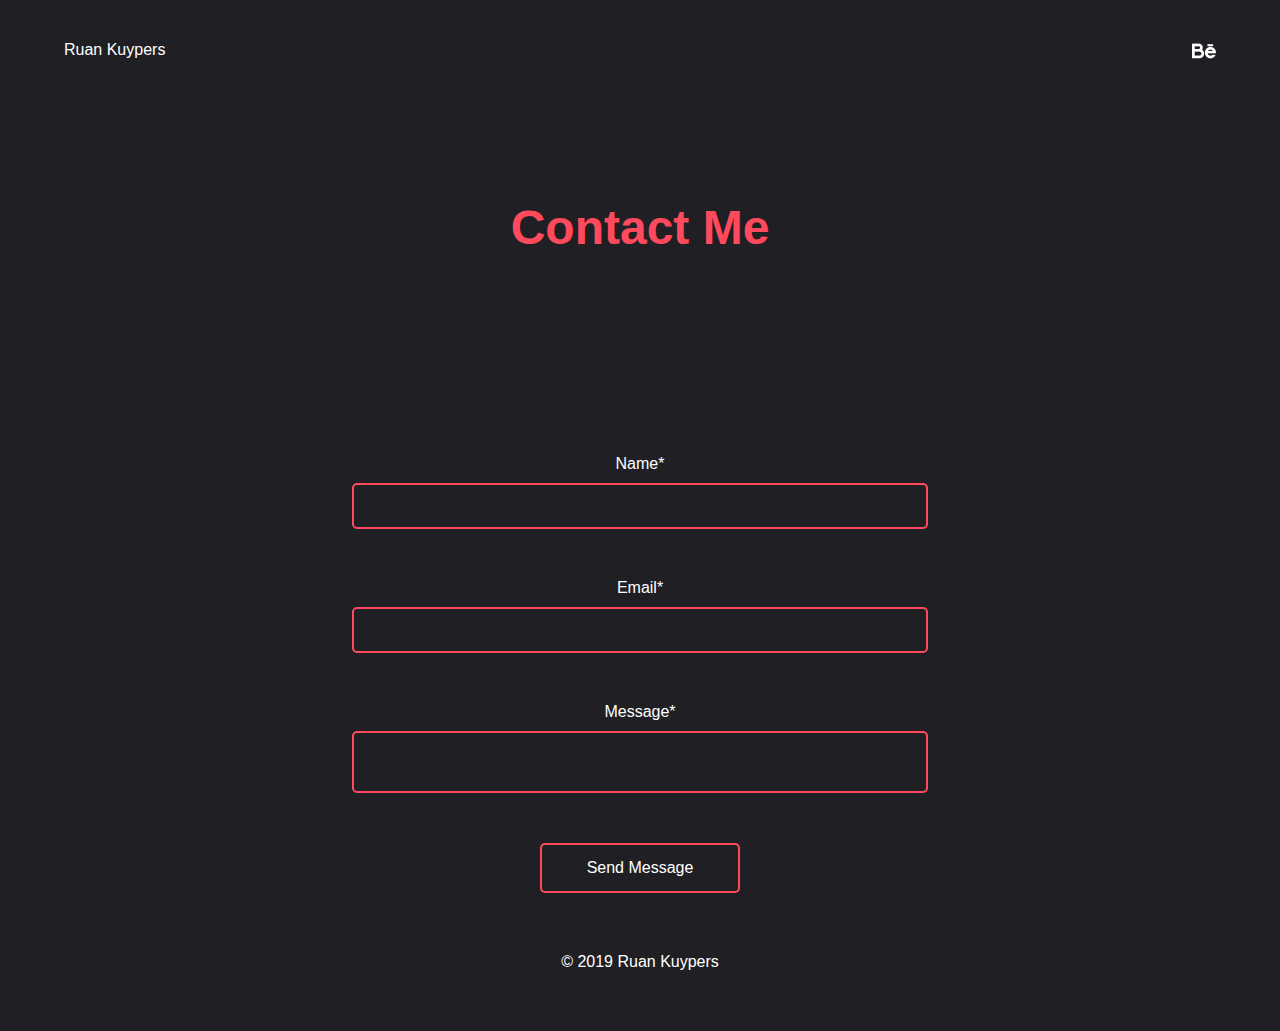
<file: contact.html>
<!DOCTYPE html>
<html>
  <head>
    <title>Ruan Kuypers | Websites Done Right</title>
    <meta charset="UTF-8">
    <meta name="viewport" content="width=device-width, initial-scale=1.0">
    <link rel="stylesheet" type="text/css" href="main2.css">
    <link rel="stylesheet" type="text/css" href="animate.css">
  </head>
  <body>
    <div class="wrapper">
      <nav class=clearfix>
        <a href="index.html">Ruan Kuypers</a>
        <a href="https://www.behance.net/vexagonstudios"><img src="images/be_icon.png"></a>
      </nav>

      <header>
        <h1 class="animated bounce">Contact Me</h1>
      </header>


    <form action="https://formspree.io/kuypersruan@outlook.com" method="POST" />
    <p>Name*</p>
    <input type="text" name="name">
    <br>
    <p>Email*</p>
    <input type="text" name="email">
    <br>
    <p>Message*</p>
    <input class="messages" type="text" name="message">
    <br>
    <input class="btn" type="submit" value="Send Message">
</form>

 
      <footer>
        <p> © 2019 Ruan Kuypers</p>
      </footer>

    </div>
  </body>
</html>
</file>
<file: main2.css>
/*Global*/
* {
    margin: 0;
    padding: 0;
    border: 0;
    outline: 0;
    font-size: 100%;
    vertical-align: baseline;
}
html {
    font-family: proxima nova, sans-serif;
}
body {
    width: 100%;
    background-color: #1F1F24;
    background-position: top center;
    background-repeat: no-repeat;
    background-size: cover;
}
.wrapper {
    width: 90%;
    margin: 0 auto;
}
.clearfix::after {
    content: "";
    clear: both;
    display: table;  
}
h1 {
    color:#FF4A5E;
    font-size: 48px;
}

p {
    color: white;
    font-size: 16px;
}
.btn {
    border: 2px solid #FF4A5E;
    border-radius: 5px;
    background-color: transparent;
    padding: 14px 28px;
    margin-top: 50px; 
    font-size: 16px;
    color: white;
    cursor: pointer;
    width: 200px;
}

form {
    text-align: center;
}

form input{
    padding: 12px 20px;
    border: 2px solid #FF4A5E;
    background-color: transparent;
    border-radius: 5px;
    width: 30%;
    margin-top: 10px;
}

input[type=text]{
    color: white;
    width: 50%;
    display: inline-block;
    box-sizing: border-box;
}

form p{
    margin-top: 50px;
}

.messages{
    padding: 20px; 
}

/*Navigation*/
nav {
    height: 100px;
    line-height: 100px;
}
nav a{
    color: white;
    text-decoration: none;
}

nav a img{
    vertical-align: middle;
}

nav a:nth-child(2) {
    float: right;
}

/*Header*/
header {
    margin: 100px 0 200px 0;
    text-align: center;
}
header p{
    width: 45%;
    margin: 30px auto 0 auto;
}

.contact {
    border: 2px solid #FF4A5E;
    border-radius: 5px;
    background-color: transparent;
    padding: 14px 28px;
    margin-top: 50px; 
    font-size: 16px;
    color: white;
    cursor: pointer;
    width: 200px;
}

.contact:hover{
 color: white;
 background-color: #FF4A5E;
}

.projects {
    text-align: center;
    margin-bottom: 10px;
}

/* work*/
.work {
    text-align: center;
    width: 100%;

}
.work a img {
    margin: 1%;
    widows: 45%;
}

/* What I do*/
.whatIDo{
    text-align: center;
    margin: 100px 0 200px 0;
    position: relative;
}

.whatIDo h1{
    color: white;
}



/* footer */
footer {
text-align: center;
margin: 60px 0;


}

footer p{
    color: white;
}



/* respnsive */

@media only screen and (max-width: 991px){
    header p{
        width: 100%;
    }
    .work a img{
        margin: 2%;
        width: 96%;
    }
}
</file>
